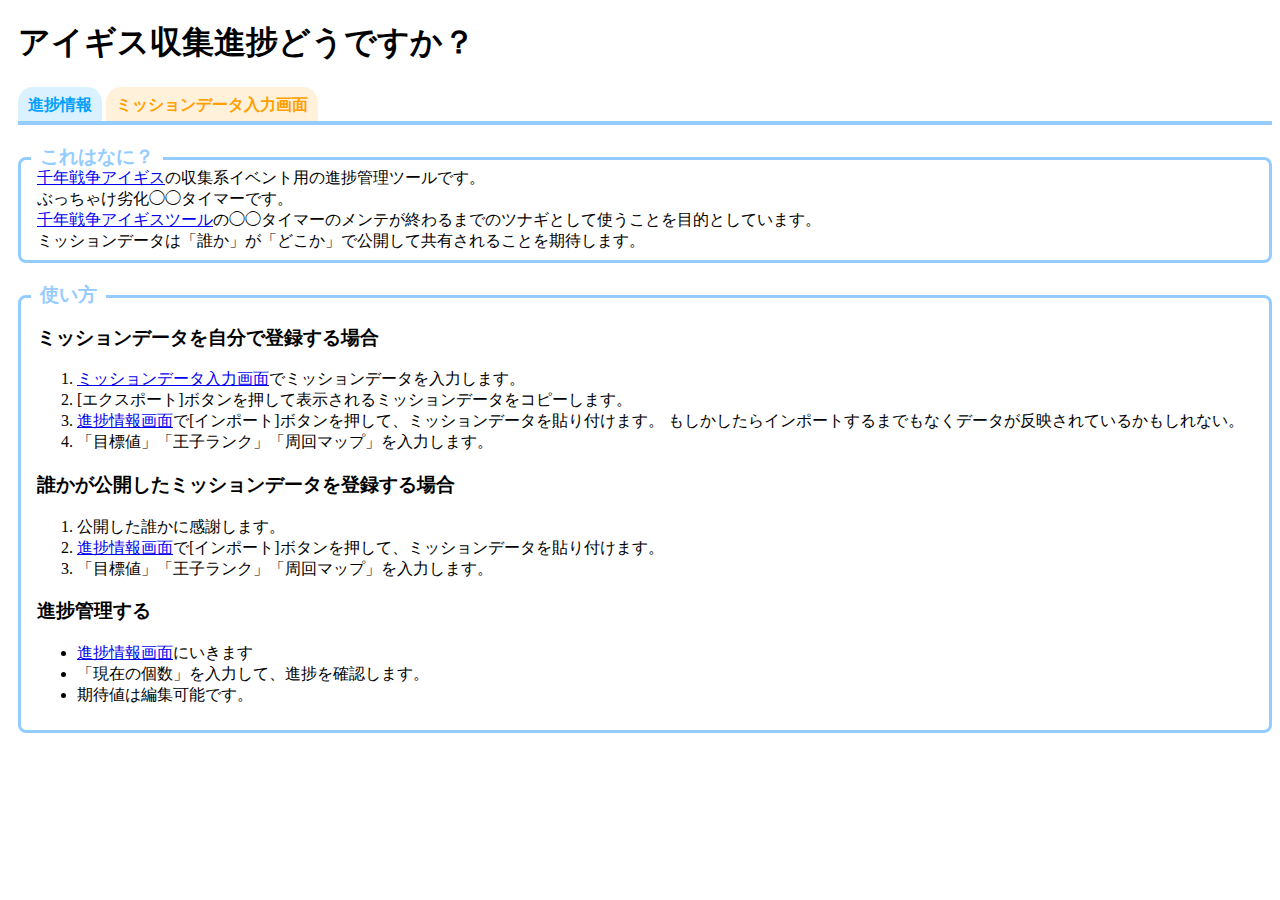
<file: index.html>
<!DOCTYPE html>
<html lang="ja">
<head>
	<meta charset="utf-8">
	<meta name="viewport" content="width=device-width, initial-scale=1">
	<meta http-equiv="x-ua-compatible" content="ie=edge">
	<title>色々実験したり</title>
	<link rel="stylesheet" href="calc.css" />
<style>

.contents
{
	border-color: #95ccff;
}
.popbox {
    border: solid 3px #95ccff;
}
.popbox .box-title {
    background: #FFF;
    color: #95ccff;
}
</style>
	
</head>
<body>
<h1>アイギス収集進捗どうですか？</h1>
<a href="aigiscalc.html" class="square_btn calc">進捗情報</a>
<a href="aigisImput.html" class="square_btn inp">ミッションデータ入力画面</a>
<div class="contents">

<div class="popbox">
<span class="box-title">これはなに？</span>
<p>
<a href="http://games.dmm.com/detail/aigisc/">千年戦争アイギス</a>の収集系イベント用の進捗管理ツールです。<br>
ぶっちゃけ劣化◯◯タイマーです。<br>
<a href="https://zenith6.github.io/aigistools/">千年戦争アイギスツール</a>の◯◯タイマーのメンテが終わるまでのツナギとして使うことを目的としています。<br/>
ミッションデータは「誰か」が「どこか」で公開して共有されることを期待します。
</p>
</div>

<div class="popbox">
<span class="box-title">使い方</span>
<h3>ミッションデータを自分で登録する場合</h3>
<ol>
	<li><a href="aigisImput.html">ミッションデータ入力画面</a>でミッションデータを入力します。</li>
	<li>[エクスポート]ボタンを押して表示されるミッションデータをコピーします。</li>
	<li><a href="aigiscalc.html">進捗情報画面</a>で[インポート]ボタンを押して、ミッションデータを貼り付けます。
	もしかしたらインポートするまでもなくデータが反映されているかもしれない。</li>
	<li>「目標値」「王子ランク」「周回マップ」を入力します。</li>
</ol>
<h3>誰かが公開したミッションデータを登録する場合</h3>
<ol>
	<li>公開した誰かに感謝します。</li>
	<li><a href="aigiscalc.html">進捗情報画面</a>で[インポート]ボタンを押して、ミッションデータを貼り付けます。</li>
	<li>「目標値」「王子ランク」「周回マップ」を入力します。</li>
</ol>
<h3>進捗管理する</h3>
<ul>
	<li><a href="aigiscalc.html">進捗情報画面</a>にいきます</li>
	<li>「現在の個数」を入力して、進捗を確認します。</li>
	<li>期待値は編集可能です。</li>
</ul>
</div>
</div>
</body>
</html>
</file>
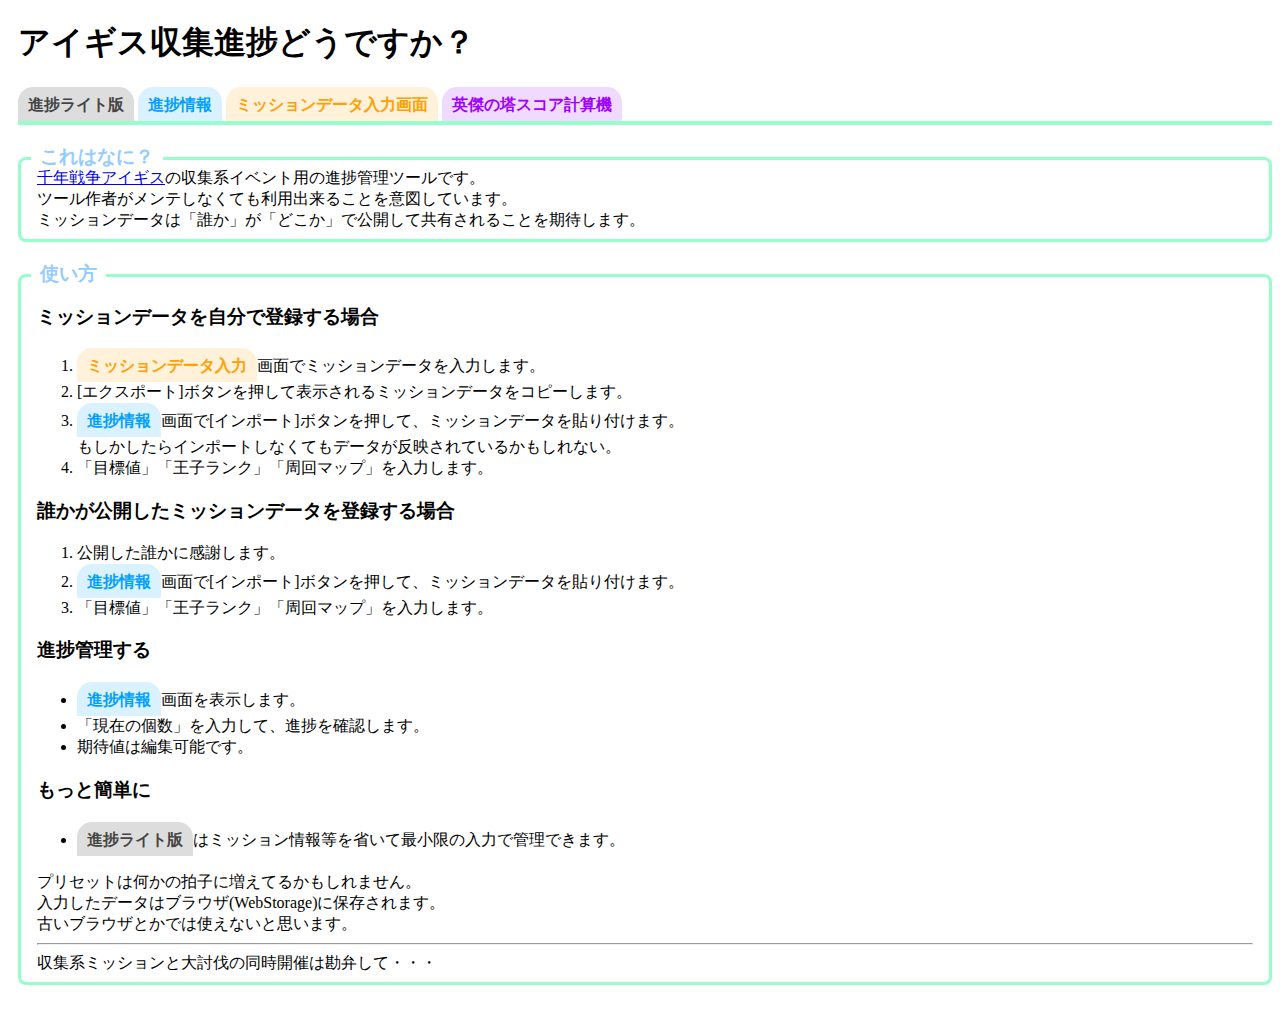
<file: docs/index.html>
<!DOCTYPE html>
<html lang="ja">
<head>
	<meta charset="utf-8">
	<meta name="viewport" content="width=device-width, initial-scale=1">
	<meta http-equiv="x-ua-compatible" content="ie=edge">
	<title>アイギス収集進捗どうですか？</title>
	<link rel="stylesheet" href="calc.css" />
<style>

.contents
{
	border-color: #95ffcc;
}
.popbox {
    border: solid 3px #95ffcc;
}
.popbox .box-title {
    background: #FFF;
    color: #95ccff;
}

.toh {
    color: #A000FF;
    background: #f1daff;
}
.toh:hover {
    background: #c25cff;
    color: #FFF;
}

</style>
	
</head>
<body>
<h1>アイギス収集進捗どうですか？</h1>
<a href="aigiscalc2.html" class="square_btn calc2">進捗ライト版</a>
<a href="aigiscalc.html" class="square_btn calc">進捗情報</a>
<a href="aigisImput.html" class="square_btn inp">ミッションデータ入力画面</a>
<a href="TowerOfHeroCalc.html" class="square_btn toh">英傑の塔スコア計算機</a>
<div class="contents">

<div class="popbox">
<span class="box-title">これはなに？</span>
<p>
<a href="http://games.dmm.com/detail/aigisc/">千年戦争アイギス</a>の収集系イベント用の進捗管理ツールです。<br>
ツール作者がメンテしなくても利用出来ることを意図しています。<br>
ミッションデータは「誰か」が「どこか」で公開して共有されることを期待します。
</p>
</div>

<div class="popbox">
<span class="box-title">使い方</span>
<h3>ミッションデータを自分で登録する場合</h3>
<ol>
	<li><a href="aigisImput.html" class="square_btn inp">ミッションデータ入力</a>画面でミッションデータを入力します。</li>
	<li>[エクスポート]ボタンを押して表示されるミッションデータをコピーします。</li>
	<li><a href="aigiscalc.html" class="square_btn calc">進捗情報</a>画面で[インポート]ボタンを押して、ミッションデータを貼り付けます。<br>
	もしかしたらインポートしなくてもデータが反映されているかもしれない。</li>
	<li>「目標値」「王子ランク」「周回マップ」を入力します。</li>
</ol>
<h3>誰かが公開したミッションデータを登録する場合</h3>
<ol>
	<li>公開した誰かに感謝します。</li>
	<li><a href="aigiscalc.html" class="square_btn calc">進捗情報</a>画面で[インポート]ボタンを押して、ミッションデータを貼り付けます。</li>
	<li>「目標値」「王子ランク」「周回マップ」を入力します。</li>
</ol>
<h3>進捗管理する</h3>
<ul>
	<li><a href="aigiscalc.html" class="square_btn calc">進捗情報</a>画面を表示します。</li>
	<li>「現在の個数」を入力して、進捗を確認します。</li>
	<li>期待値は編集可能です。</li>
</ul>
<h3>もっと簡単に</h3>
<ul>
	<li><a href="aigiscalc2.html" class="square_btn calc2">進捗ライト版</a>はミッション情報等を省いて最小限の入力で管理できます。</li>
</ul>
プリセットは何かの拍子に増えてるかもしれません。<br>
入力したデータはブラウザ(WebStorage)に保存されます。<br>
古いブラウザとかでは使えないと思います。
<hr>
収集系ミッションと大討伐の同時開催は勘弁して・・・
</div>
</div>
</body>
</html>
</file>
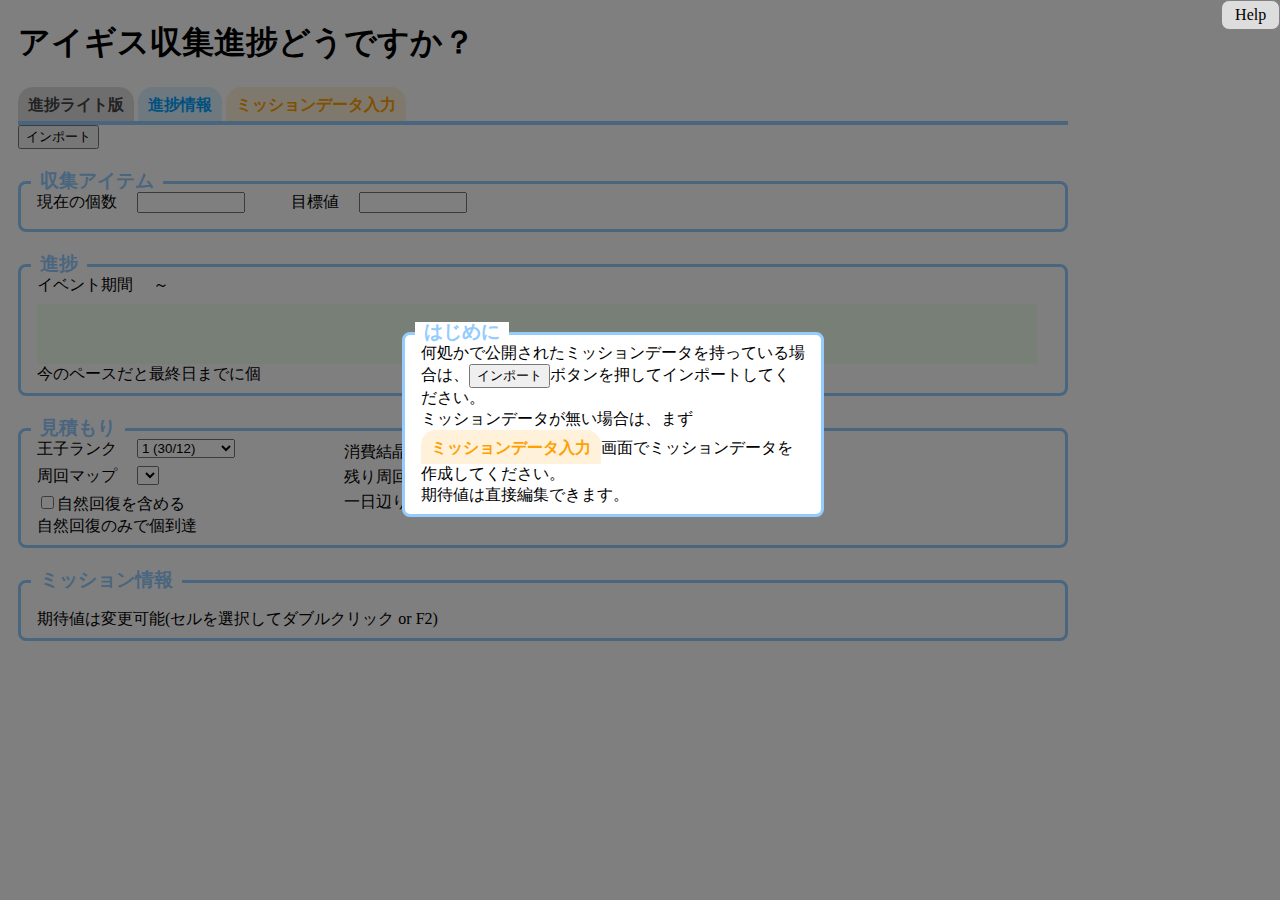
<file: docs/aigiscalc.html>
<!DOCTYPE html>
<html lang="ja">
<head>
<meta charset="utf-8">
<meta name="viewport" content="width=device-width, initial-scale=1">
<meta http-equiv="x-ua-compatible" content="ie=edge">
<title>アイギス収集進捗どうですか？</title>
<link rel="stylesheet" href="lib/handsontable.full.min.css" />
<link rel="stylesheet" href="calc.css" />
<script src="lib/handsontable.full.min.js" async></script>
<script src="aigiscalc.js" async></script>
<style>

#caclInitArea
{
	position:absolute;
	width:30%;
	top:300px;
	z-index:10;
	margin-left:30%;
	background-color:white;
	display:none;
}
#grid th:nth-child(4), td:nth-child(4)
{
	border-right-color:#ffcc80;
	border-right-width:2px;
}
#grid th:nth-child(5), td:nth-child(5)
{
	border-color:#ffcc80;
	border-width:2px;
}
.contents
{
	border-color: #95ccff;
}
.popbox {
    border: solid 3px #95ccff;
}
.popbox .box-title {
    background: #FFF;
    color: #95ccff;
}

#nowValArea
{
	display:inline-block;
	width:250px;
}
#nowValArea input
{
	width:100px;
}
#targetValArea
{
	display:inline-block;
	width:300px;
	vertical-align: top;
}
#targetValArea input
{
	width:100px;
}

#EstimateArea > div
{
	width:300px;
	display:inline-block;
}

#EstimateArea table
{
	display:inline-block;
	vertical-align: top;
}
</style>

</head>
<body>
<h1>アイギス収集進捗どうですか？</h1>
<form>
<a href="aigiscalc2.html" class="square_btn calc2">進捗ライト版</a>
<span class="square_btn calc">進捗情報</span>
<a href="aigisImput.html" class="square_btn inp">ミッションデータ入力</a>
<div class="contents">
<input type="button" id="importBtn" value="インポート" />


<div id="bgArea"></div>
<div class="popbox">
	<span class="box-title">収集アイテム</span>

<dl id="nowValArea">
	<dt>現在の個数</dt>
	<dd><input type="number" name="nowVal" id="nowVal"><br><span id="nowReward"></span></dd>
</dl>
<dl id="targetValArea">
	<dt>目標値</dt>
	<dd>
		<input type="number" list="targetList" autocomplete="on" name="targetVal" id="targetVal">
		<ul id="targetList" />
	</dd>
</dl>
</div>
<div class="popbox">
	<span class="box-title">進捗</span>
<dl>
	<dt>イベント期間</dt>
	<dd><span id="dateFrom"></span>～<span id="dateTo"></span></dd>
</dl>
<div id="progerssArea">
	<div id="progressBG">
		<div id="progressMax"><span></span></div>
		<div id="progressNow"><span></span></div>
	</div>
	今のペースだと最終日までに<span id="pace"></span>個<span id="paceReward"></span>
</div>
</div>

<div id="EstimateArea" class="popbox">
	<span class="box-title">見積もり</span>
	<div>
		<dl id="princeRankArea">
			<dt>王子ランク</dt>
			<dd>
			<select name="princeRank" id="princeRank"><option value="1">1 (30/12)</option><option value="2">2 (33/12)</option><option value="3">3 (36/12)</option><option value="4">4 (39/12)</option><option value="5">5 (42/12)</option><option value="6">6 (45/12)</option><option value="7">7 (48/12)</option><option value="8">8 (51/12)</option><option value="9">9 (54/12)</option><option value="10">10 (57/12)</option><option value="11">11 (60/12)</option><option value="12">12 (63/12)</option><option value="13">13 (66/12)</option><option value="14">14 (69/12)</option><option value="15">15 (72/12)</option><option value="16">16 (75/12)</option><option value="17">17 (78/12)</option><option value="18">18 (81/12)</option><option value="19">19 (84/12)</option><option value="20">20 (87/12)</option><option value="21">21 (90/12)</option><option value="22">22 (93/12)</option><option value="23">23 (96/12)</option><option value="24">24 (99/12)</option><option value="25">25 (102/12)</option><option value="26">26 (105/12)</option><option value="27">27 (108/12)</option><option value="28">28 (111/12)</option><option value="29">29 (114/12)</option><option value="30">30 (117/12)</option><option value="31">31 (120/12)</option><option value="32">32 (123/12)</option><option value="33">33 (126/12)</option><option value="34">34 (129/12)</option><option value="35">35 (132/12)</option><option value="36">36 (135/12)</option><option value="37">37 (138/12)</option><option value="38">38 (141/12)</option><option value="39">39 (144/12)</option><option value="40">40 (147/12)</option><option value="41">41 (150/12)</option><option value="42">42 (153/12)</option><option value="43">43 (156/12)</option><option value="44">44 (159/12)</option><option value="45">45 (162/12)</option><option value="46">46 (165/12)</option><option value="47">47 (168/12)</option><option value="48">48 (171/12)</option><option value="49">49 (174/12)</option><option value="50">50 (177/12)</option><option value="51">51 (180/12)</option><option value="52">52 (183/12)</option><option value="53">53 (186/12)</option><option value="54">54 (189/12)</option><option value="55">55 (192/12)</option><option value="56">56 (195/12)</option><option value="57">57 (198/12)</option><option value="58">58 (201/12)</option><option value="59">59 (204/12)</option><option value="60">60 (207/12)</option><option value="61">61 (210/12)</option><option value="62">62 (213/12)</option><option value="63">63 (216/12)</option><option value="64">64 (219/12)</option><option value="65">65 (222/12)</option><option value="66">66 (225/12)</option><option value="67">67 (228/12)</option><option value="68">68 (231/12)</option><option value="69">69 (234/12)</option><option value="70">70 (237/12)</option><option value="71">71 (240/12)</option><option value="72">72 (243/12)</option><option value="73">73 (246/12)</option><option value="74">74 (249/12)</option><option value="75">75 (252/12)</option><option value="76">76 (255/12)</option><option value="77">77 (258/12)</option><option value="78">78 (261/12)</option><option value="79">79 (264/12)</option><option value="80">80 (267/12)</option><option value="81">81 (270/12)</option><option value="82">82 (273/12)</option><option value="83">83 (276/12)</option><option value="84">84 (279/12)</option><option value="85">85 (282/12)</option><option value="86">86 (285/12)</option><option value="87">87 (288/12)</option><option value="88">88 (291/12)</option><option value="89">89 (294/12)</option><option value="90">90 (297/12)</option><option value="91">91 (300/12)</option><option value="92">92 (303/12)</option><option value="93">93 (306/12)</option><option value="94">94 (309/12)</option><option value="95">95 (312/12)</option><option value="96">96 (315/12)</option><option value="97">97 (318/12)</option><option value="98">98 (321/12)</option><option value="99">99 (324/12)</option><option value="100">100 (327/12)</option><option value="101">101 (328/13)</option><option value="102">102 (329/13)</option><option value="103">103 (330/13)</option><option value="104">104 (331/13)</option><option value="105">105 (332/13)</option><option value="106">106 (333/13)</option><option value="107">107 (334/13)</option><option value="108">108 (335/13)</option><option value="109">109 (336/13)</option><option value="110">110 (337/13)</option><option value="111">111 (338/13)</option><option value="112">112 (339/13)</option><option value="113">113 (340/13)</option><option value="114">114 (341/13)</option><option value="115">115 (342/13)</option><option value="116">116 (343/13)</option><option value="117">117 (344/13)</option><option value="118">118 (345/13)</option><option value="119">119 (346/13)</option><option value="120">120 (347/14)</option><option value="121">121 (348/14)</option><option value="122">122 (349/14)</option><option value="123">123 (350/14)</option><option value="124">124 (351/14)</option><option value="125">125 (352/14)</option><option value="126">126 (353/14)</option><option value="127">127 (354/14)</option><option value="128">128 (355/14)</option><option value="129">129 (356/14)</option><option value="130">130 (357/14)</option><option value="131">131 (358/14)</option><option value="132">132 (359/14)</option><option value="133">133 (360/14)</option><option value="134">134 (361/14)</option><option value="135">135 (362/14)</option><option value="136">136 (363/14)</option><option value="137">137 (364/14)</option><option value="138">138 (365/14)</option><option value="139">139 (366/14)</option><option value="140">140 (367/15)</option><option value="141">141 (368/15)</option><option value="142">142 (369/15)</option><option value="143">143 (370/15)</option><option value="144">144 (371/15)</option><option value="145">145 (372/15)</option><option value="146">146 (373/15)</option><option value="147">147 (374/15)</option><option value="148">148 (375/15)</option><option value="149">149 (376/15)</option><option value="150">150 (377/15)</option><option value="151">151 (378/15)</option><option value="152">152 (379/15)</option><option value="153">153 (380/15)</option><option value="154">154 (381/15)</option><option value="155">155 (382/15)</option><option value="156">156 (383/15)</option><option value="157">157 (384/15)</option><option value="158">158 (385/15)</option><option value="159">159 (386/15)</option><option value="160">160 (387/16)</option><option value="161">161 (388/16)</option><option value="162">162 (389/16)</option><option value="163">163 (390/16)</option><option value="164">164 (391/16)</option><option value="165">165 (392/16)</option><option value="166">166 (393/16)</option><option value="167">167 (394/16)</option><option value="168">168 (395/16)</option><option value="169">169 (396/16)</option><option value="170">170 (397/16)</option><option value="171">171 (398/16)</option><option value="172">172 (399/16)</option><option value="173">173 (400/16)</option><option value="174">174 (401/16)</option><option value="175">175 (402/16)</option><option value="176">176 (403/16)</option><option value="177">177 (404/16)</option><option value="178">178 (405/16)</option><option value="179">179 (406/16)</option><option value="180">180 (407/17)</option><option value="181">181 (408/17)</option><option value="182">182 (409/17)</option><option value="183">183 (410/17)</option><option value="184">184 (411/17)</option><option value="185">185 (412/17)</option><option value="186">186 (413/17)</option><option value="187">187 (414/17)</option><option value="188">188 (415/17)</option><option value="189">189 (416/17)</option><option value="190">190 (417/17)</option><option value="191">191 (418/17)</option><option value="192">192 (419/17)</option><option value="193">193 (420/17)</option><option value="194">194 (421/17)</option><option value="195">195 (422/17)</option><option value="196">196 (423/17)</option><option value="197">197 (424/17)</option><option value="198">198 (425/17)</option><option value="199">199 (426/17)</option><option value="200">200 (427/18)</option></select>
			</dd>
		</dl>
		<dl id="aroundMapArea">
			<dt>周回マップ</dt>
			<dd>
				<select name="aroundMap" id="aroundMap">
				</select>
			</dd>
		</dl>
		<div><input type="checkbox" name="isAutoRecovery" id="isAutoRecovery">自然回復を含める</div>
	</div>
	<table id="EstimateTable">
		<tr><td>消費結晶</td><td><span id="consumCount"></span>個(カリスマx<span id="consumCharisma"></span>/スタミナx<span id="consumStamina"></span>)</td></tr>
		<tr><td>残り周回数</td><td><span id="estimateAround"></span>周</td></tr>
		<tr><td>一日辺りのノルマ</td><td><span id="normaCount"></span>個 / <span id="normaAround"></span>周</td></tr>
	</table>
	<p>自然回復のみで<span id="AutoRecoveryCnt"></span>個到達<span id="AutoRecoveryReword"></span></p>
</div>

<div class="popbox">
	<span class="box-title">ミッション情報</span>
	<div id="grid" class="calcGrid"></div>
	<br>
	<p>期待値は変更可能(セルを選択してダブルクリック or F2)</p>
</div>
</form>
<div class="helpBtn" id="helpOpen">Help</div>
<div id="help">
<div class="helpBtn" id="helpClose">Close</div>
<h3>使い方</h3>
<ol>
	<li>まず最初に一度だけミッションデータをインポートします。<br>
	ミッションデータを自分で作成する場合は<a href="aigisImput.html">[ミッションデータ入力画面]</a>へ。<br>
	ミッションデータが手元にある場合は[インポート]ボタンを押して、ミッションデータを貼り付けてから[OK]ボタンを押してください。</li>
	<li>「目標値」「王子ランク」「周回マップ」を指定します。<br>
	「目標値」をダブルクリックで報酬一覧から選択できます。</li>
	<li>任意のタイミングで「現在の個数」を入力して進捗を確認します。</li>
	<li><a href="https://zenith6.github.io/aigistools/">千年戦争アイギスツール</a>の◯◯タイマーのメメンテナンスが終わったら乗り換える。</li>
	動きがおかしくなったら、<a href="aigisImput.html">[ミッションデータ入力画面]</a>で[オールクリア]してください。
</ol>
</div>
<div id="importForm" class="popbox">
	<textarea placeholder="ミッションデータをここに貼り付けて[OK]を押してください。"></textarea>
	<input type="button" id="importOK" value="ＯＫ" />
	<input type="button" id="importCancel" value="キャンセル" />
</div>

<div id="caclInitArea" class="popbox">
	<span class="box-title">はじめに</span>
	何処かで公開されたミッションデータを持っている場合は、<input type="button" id="importBtnInit" value="インポート" />ボタンを押してインポートしてください。<br>
	ミッションデータが無い場合は、まず<a href="aigisImput.html" class="square_btn inp">ミッションデータ入力</a>画面でミッションデータを作成してください。<br>
	期待値は直接編集できます。
</div>
</body>
</html>
</file>
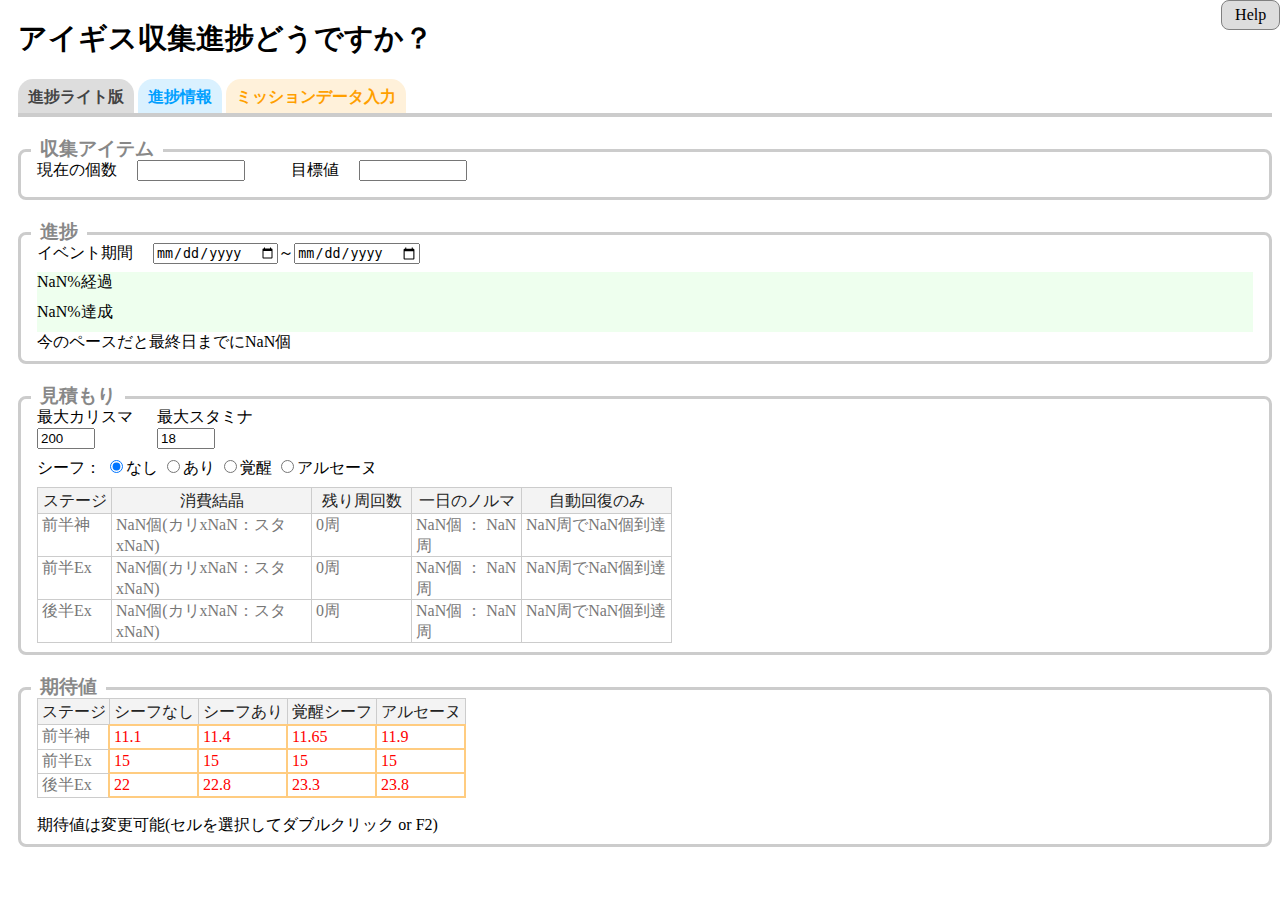
<file: docs/aigiscalc2.html>
<!DOCTYPE html>
<html lang="ja">
<head>
<meta charset="utf-8">
<meta name="viewport" content="width=device-width, initial-scale=1">
<meta http-equiv="x-ua-compatible" content="ie=edge">
<title>アイギス収集進捗どうですか？</title>
<link rel="stylesheet" href="lib/handsontable.full.min.css" />
<link rel="stylesheet" href="calc2.css" />
<script src="lib/handsontable.full.min.js" async></script>
<script src="aigiscalc2.js" async></script>

</head>
<body>
<h1>アイギス収集進捗どうですか？</h1>
<form>
<span class="square_btn calc2">進捗ライト版</span>
<a href="aigiscalc.html"  class="square_btn calc">進捗情報</a>
<a href="aigisImput.html" class="square_btn inp">ミッションデータ入力</a>
<div class="contents">

<div id="bgArea"></div>
<div class="popbox">
	<span class="box-title">収集アイテム</span>

<dl id="nowValArea">
	<dt>現在の個数</dt>
	<dd><input type="number" name="nowVal" id="nowVal"><br><span id="nowReward"></span></dd>
</dl>
<dl id="targetValArea">
	<dt>目標値</dt>
	<dd>
		<input type="number" autocomplete="on" name="targetVal" id="targetVal">
	</dd>
</dl>
</div>
<div class="popbox">
	<span class="box-title">進捗</span>
<dl>
	<dt>イベント期間</dt>
	<dd><input type="date" name="dateFrom" id="dateFrom">～<input type="date" name="dateTo" id="dateTo"></dd>
</dl>
<div id="progerssArea">
	<div id="progressBG">
		<div id="progressMax"><span></span></div>
		<div id="progressNow"><span></span></div>
	</div>
	今のペースだと最終日までに<span id="pace"></span>個<span id="paceReward"></span>
</div>
</div>

<div id="EstimateArea" class="popbox">
	<span class="box-title">見積もり</span>
	<div>
		<dl id="maxCharismaArea">
			<dt>最大カリスマ</dt>
			<dd>
			<input type="number" name="maxCharisma" id="maxCharisma" maxlength=3>
			</dd>
		</dl>
		<dl id="maxStaminaArea">
			<dt>最大スタミナ</dt>
			<dd>
			<input type="number" name="maxStamina" id="maxStamina" maxlength=2>
			</dd>
		</dl>
		<dl id="princeRankArea">
			シーフ：
			<label><input type="radio" name="Thief" id="nonThief" value="0" />なし</label>
			<label><input type="radio" name="Thief" id="useThief" value="1" />あり</label>
			<label><input type="radio" name="Thief" id="awakeThief" value="2" />覚醒</label>
			<label><input type="radio" name="Thief" id="Arsene" value="3" />アルセーヌ</label>
			</dd>
		</dl>
	</div>
	<div id="EstimateGrid"></div>
	
</div>

<div class="popbox">
	<span class="box-title">期待値</span>
	<div id="ExpectedGrid" class="expGrid"></div>
	<br>
	<p>期待値は変更可能(セルを選択してダブルクリック or F2)</p>
</div>
</form>
<div class="helpBtn" id="helpOpen">Help</div>
<div id="help">
<div class="helpBtn" id="helpClose">Close</div>
<h3>使い方</h3>
<ol>
	<li>まず最初に「目標値」「イベント期間」「王子ランク」を設定します。</li>
	<li>任意のタイミングで「現在の個数」を入力して進捗を確認します。</li>
</ol>
</div>
</body>
</html>
</file>
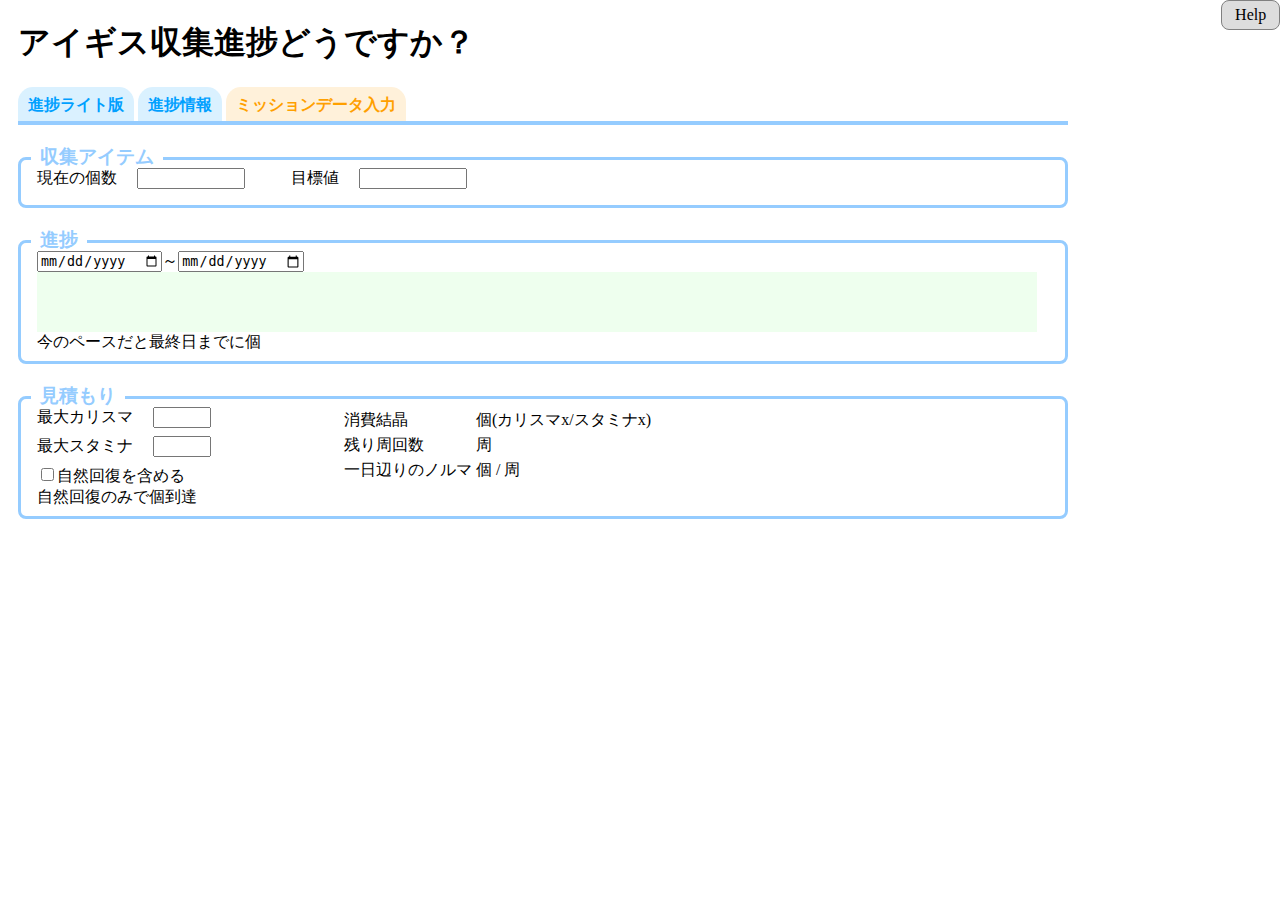
<file: docs/aigiscalclite.html>
<!DOCTYPE html>
<html lang="ja">
<head>
<meta charset="utf-8">
<meta name="viewport" content="width=device-width, initial-scale=1">
<meta http-equiv="x-ua-compatible" content="ie=edge">
<title>アイギス収集進捗どうですか？</title>
<link rel="stylesheet" href="calc.css" />
<script src="aigiscalc.js" async></script>
<style>

#caclInitArea
{
	position:absolute;
	width:30%;
	top:300px;
	z-index:10;
	margin-left:30%;
	background-color:white;
	display:none;
}
#grid th:nth-child(4), td:nth-child(4)
{
	border-right-color:#ffcc80;
	border-right-width:2px;
}
#grid th:nth-child(5), td:nth-child(5)
{
	border-color:#ffcc80;
	border-width:2px;
}
.contents
{
	border-color: #95ccff;
}
.popbox {
    border: solid 3px #95ccff;
}
.popbox .box-title {
    background: #FFF;
    color: #95ccff;
}

#nowValArea
{
	display:inline-block;
	width:250px;
}
#nowValArea input
{
	width:100px;
}
#targetValArea
{
	display:inline-block;
	width:300px;
	vertical-align: top;
}
#targetValArea input
{
	width:100px;
}

#EstimateArea > div
{
	width:300px;
	display:inline-block;
}

#EstimateArea table
{
	display:inline-block;
	vertical-align: top;
}
#maxCharisma
{
	width:50px;
}
#maxStamina
{
	width:50px;
}

</style>

</head>
<body>
<h1>アイギス収集進捗どうですか？</h1>
<form>
<span class="square_btn calc">進捗ライト版</span>
<span class="square_btn calc">進捗情報</span>
<a href="aigisImput.html" class="square_btn inp">ミッションデータ入力</a>
<div class="contents">

<div id="bgArea"></div>
<div class="popbox">
	<span class="box-title">収集アイテム</span>

	<dl id="nowValArea">
		<dt>現在の個数</dt>
		<dd><input type="number" name="nowVal" id="nowVal"></dd>
	</dl>
	<dl id="targetValArea">
		<dt>目標値</dt>
		<dd>
			<input type="number" list="targetList" autocomplete="on" name="targetVal" id="targetVal">
			<ul id="targetList" />
		</dd>
	</dl>
</div>
<div class="popbox">
	<span class="box-title">進捗</span>
	<p><input type="date" name="dateFrom" id="dateFrom">～<input type="date" name="dateTo" id="dateTo"></p>
<div id="progerssArea">
	<div id="progressBG">
		<div id="progressMax"><span></span></div>
		<div id="progressNow"><span></span></div>
	</div>
	今のペースだと最終日までに<span id="pace"></span>個<span id="paceReward"></span>
</div>
</div>

<div id="EstimateArea" class="popbox">
	<span class="box-title">見積もり</span>
	<div id="inputParamArea">
		<dl id="maxCharismaArea">
			<dt>最大カリスマ</dt>
			<dd>
			<input type="number" name="maxCharisma" id="maxCharisma" maxlength=3>
			</dd>
		</dl>
		<dl id="maxStaminaArea">
			<dt>最大スタミナ</dt>
			<dd>
			<input type="number" name="maxStamina" id="maxStamina" maxlength=2>
			</dd>
		</dl>
		<div><input type="checkbox" name="isAutoRecovery" id="isAutoRecovery">自然回復を含める</div>
	</div>
	<table id="EstimateTable">
		<tr><td>消費結晶</td><td><span id="consumCount"></span>個(カリスマx<span id="consumCharisma"></span>/スタミナx<span id="consumStamina"></span>)</td></tr>
		<tr><td>残り周回数</td><td><span id="estimateAround"></span>周</td></tr>
		<tr><td>一日辺りのノルマ</td><td><span id="normaCount"></span>個 / <span id="normaAround"></span>周</td></tr>
	</table>
	<p>自然回復のみで<span id="AutoRecoveryCnt"></span>個到達<span id="AutoRecoveryReword"></span></p>
</div>

</form>
<div class="helpBtn" id="helpOpen">Help</div>
<div id="help">
<div class="helpBtn" id="helpClose">Close</div>
<h3>使い方</h3>
<ol>
	<li>まず最初に一度だけミッションデータをインポートします。<br>
	ミッションデータを自分で作成する場合は<a href="aigisImput.html">[ミッションデータ入力画面]</a>へ。<br>
	ミッションデータが手元にある場合は[インポート]ボタンを押して、ミッションデータを貼り付けてから[OK]ボタンを押してください。</li>
	<li>「目標値」「王子ランク」「周回マップ」を指定します。<br>
	「目標値」をダブルクリックで報酬一覧から選択できます。</li>
	<li>任意のタイミングで「現在の個数」を入力して進捗を確認します。</li>
	<li><a href="https://zenith6.github.io/aigistools/">千年戦争アイギスツール</a>の◯◯タイマーのメメンテナンスが終わったら乗り換える。</li>
	動きがおかしくなったら、<a href="aigisImput.html">[ミッションデータ入力画面]</a>で[オールクリア]してください。
</ol>
</div>
<div id="importForm" class="popbox">
	<textarea placeholder="ミッションデータをここに貼り付けて[OK]を押してください。"></textarea>
	<input type="button" id="importOK" value="ＯＫ" />
	<input type="button" id="importCancel" value="キャンセル" />
</div>

<div id="caclInitArea" class="popbox">
	<span class="box-title">はじめに</span>
	何処かで公開されたミッションデータを持っている場合は、<input type="button" id="importBtnInit" value="インポート" />ボタンを押してインポートしてください。<br>
	ミッションデータが無い場合は、まず<a href="aigisImput.html" class="square_btn inp">ミッションデータ入力</a>画面でミッションデータを作成してください。<br>
	期待値は直接編集できます。
</div>
</body>
</html>
</file>
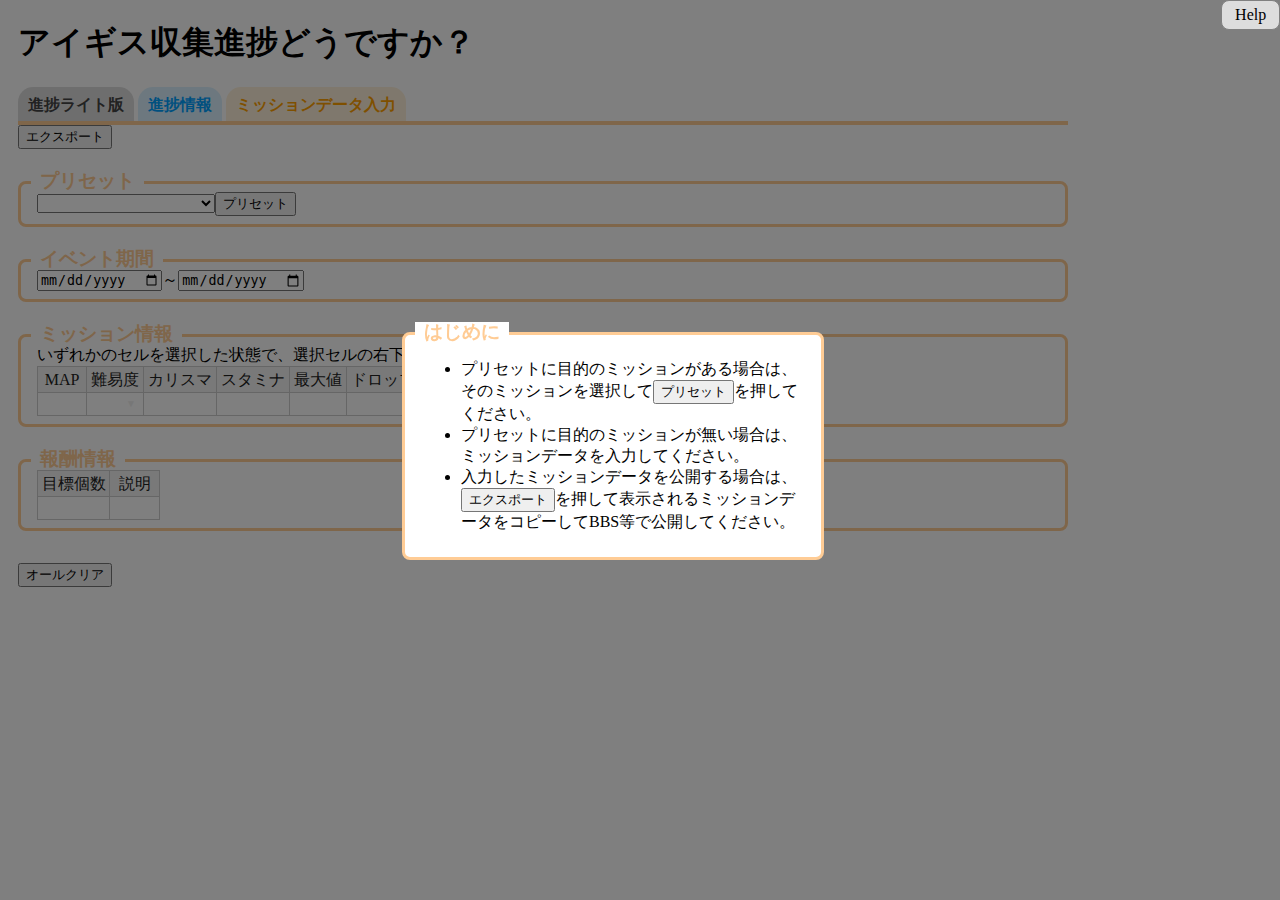
<file: docs/aigisImput.html>
<!DOCTYPE html>
<html lang="ja">
<head>
<meta charset="utf-8">
<meta name="viewport" content="width=device-width, initial-scale=1">
<meta http-equiv="x-ua-compatible" content="ie=edge">
<title>アイギス収集進捗どうですか？</title>
<link rel="stylesheet" href="lib/handsontable.full.min.css" />
<link rel="stylesheet" href="calc.css" />
<script src="lib/handsontable.full.min.js" async></script>
<script src="predata.js" async></script>
<script src="lib/moment.min.js" async></script>
<script src="aigisImput.js" async></script>
<style>


#inputInitArea
{
	position:absolute;
	width:30%;
	top:300px;
	z-index:10;
	margin-left:30%;
	background-color:white;
	display:none;
}

.contents
{
	border-color: #ffcc95;
}


.popbox {
    border: solid 3px #ffcc95;
}
.popbox .box-title {
    background: #FFF;
    color: #ffcc95;
}
</style>
</head>
<body>
<h1>アイギス収集進捗どうですか？</h1>
<form>
<div id="bgArea"></div>
<a href="aigiscalc2.html" class="square_btn calc2">進捗ライト版</a>
<a href="aigiscalc.html" class="square_btn calc">進捗情報</a>
<span class="square_btn inp">ミッションデータ入力</span>
<div class="contents">
<input id="exportBtn" type="button" value="エクスポート"  />
<div class="popbox">
	<span class="box-title">プリセット</span>
	<select id="missionList" /><input type="button" id="missionApply" value="プリセット" />
</div>

<div class="popbox">
	<span class="box-title">イベント期間</span>
	<p><input type="date" name="dateFrom" id="dateFrom">～<input type="date" name="dateTo" id="dateTo"></p>
</div>
<div class="popbox">
	<span class="box-title">ミッション情報</span>
	<p>
		いずれかのセルを選択した状態で、選択セルの右下部分を下へドラッグすると行を増やせます。
		<div id="grid"></div>
	</p>
</div>
<div class="popbox">
	<span class="box-title">報酬情報</span>
	<p>
		<div id="rewardGrid"></div>
	</p>
</div>
<input type="button" id="clearData" value="オールクリア" />
</form>
</div>

<div class="helpBtn" id="helpOpen">Help</div>
<div id="help">
<div class="helpBtn" id="helpClose">Close</div>
<h3>使い方</h3>
<ol>
	<li>プリセットのミッション一覧に目的のミッションがある場合は、そのミッションを選択して[プリセット]ボタンを押します。</li>
	<li>イベント期間を入力します。</li>
	<li>ミッション情報を入力します。<br>
	セル選択状態で、選択セルの左下あたりをドラッグしたまま下に移動させると行が増えます。<br>
	MAP列が空の行はリロードすると消えます。
	<li>報酬情報を入力します（必須ではありません）<br>
	入力方法はミッション情報と同じです。
	<li>入力し終えたら[エクスポート]ボタンを押すと、ミッションデータが表示されるのでコピーしてください。</li>
	<li><a href="aigiscalc.html">進捗情報画面</a>の[インポート]で、コピーしたミッションデータを貼り付けてください。</li>
</ol>
</div>
<div id="exportPopup">
	<span id="exportDiscript">以下をコピーして、進捗情報画面でインポートしてください。</span>
	<input type="button" id="copyClipboad" value="クリップボードにコピー" />
	<textarea id="exportArea"></textarea>
</div>
<div id="inputInitArea" class="popbox">
	<span class="box-title">はじめに</span>
	<ul>
	<li>プリセットに目的のミッションがある場合は、そのミッションを選択して<input type="button" value="プリセット" />を押してください。</li>
	<li>プリセットに目的のミッションが無い場合は、ミッションデータを入力してください。</li>
	<li>入力したミッションデータを公開する場合は、<input type="button" value="エクスポート">を押して表示されるミッションデータをコピーしてBBS等で公開してください。</li>
	</ul>
</div>
</body>
</html>
</file>
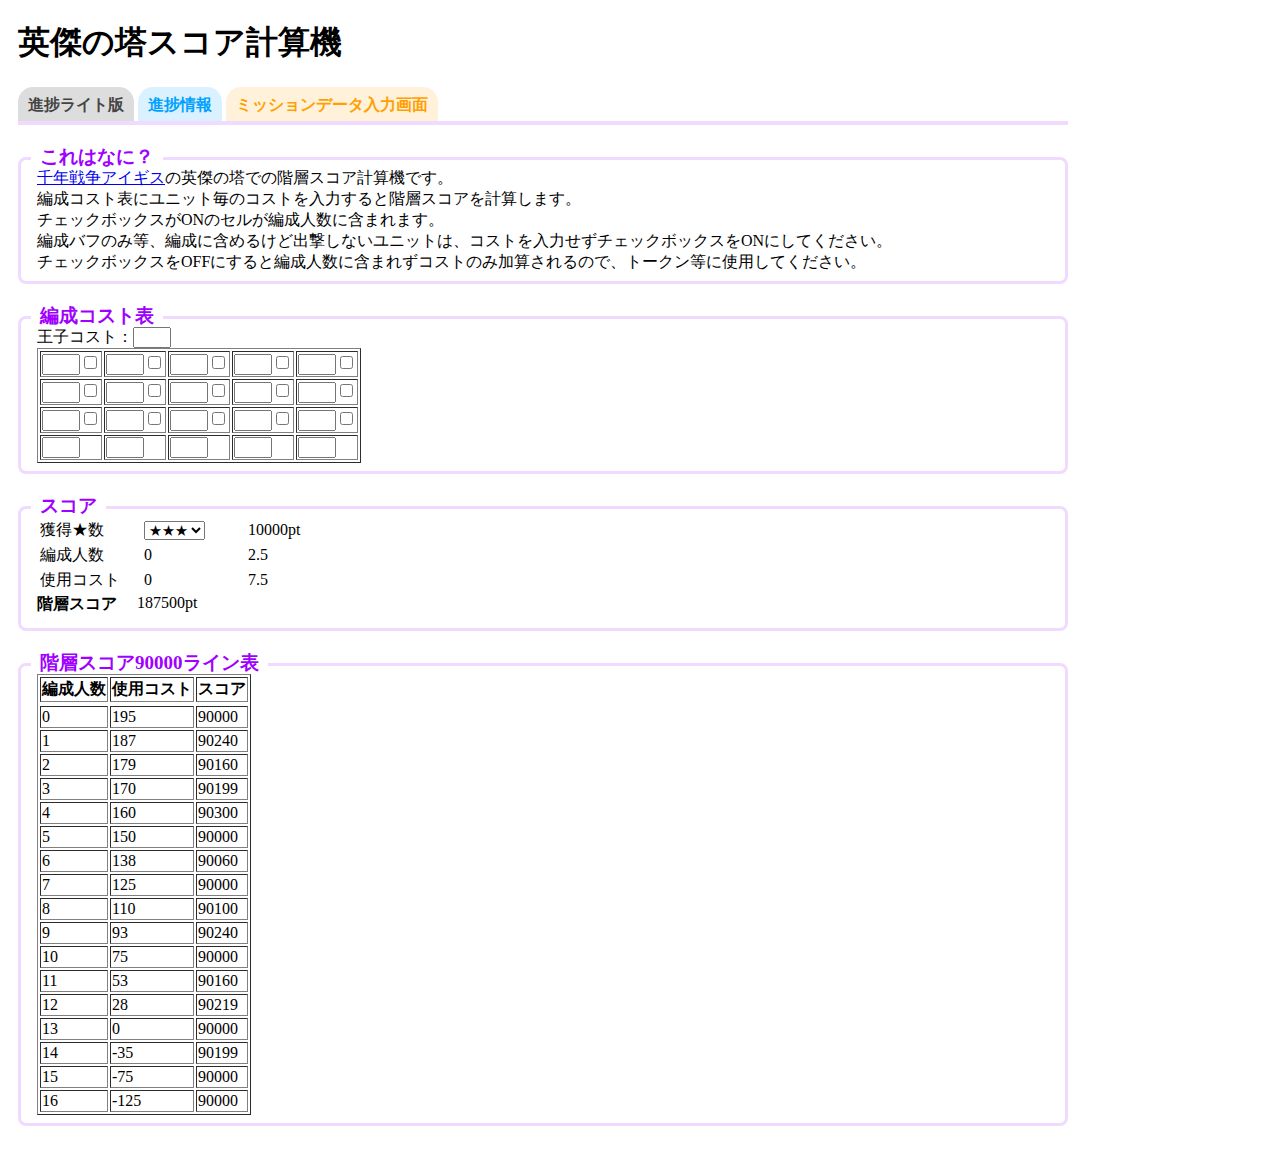
<file: docs/TowerOfHeroCalc.html>
<!DOCTYPE html>
<html lang="ja">
<head>
<meta charset="utf-8">
<meta name="viewport" content="width=device-width, initial-scale=1">
<meta http-equiv="x-ua-compatible" content="ie=edge">
<title>英傑の塔スコア計算機</title>
<link rel="stylesheet" href="calc.css" />
<script src="TowerOfHeroCalc.js" async></script>
<style>

.contents
{
	border-color: #f1daff;
}
.popbox {
    border: solid 3px #f1daff;
}
.popbox .box-title {
    background: #FFF;
    color: #A000FF;
}

input[type="number"] {
	width:30px;
}
.totalScore dt{
	font-weight:bold;
}
</style>
</head>
<body>
<h1>英傑の塔スコア計算機</h1>
<form>
<a href="aigiscalc2.html" class="square_btn calc2">進捗ライト版</a>
<a href="aigiscalc.html" class="square_btn calc">進捗情報</a>
<a href="aigisImput.html" class="square_btn inp">ミッションデータ入力画面</a>
<div class="contents">
<div class="popbox">
<span class="box-title">これはなに？</span>
<p>
<a href="http://games.dmm.com/detail/aigisc/">千年戦争アイギス</a>の英傑の塔での階層スコア計算機です。<br>
編成コスト表にユニット毎のコストを入力すると階層スコアを計算します。<br>
チェックボックスがONのセルが編成人数に含まれます。<br>
編成バフのみ等、編成に含めるけど出撃しないユニットは、コストを入力せずチェックボックスをONにしてください。<br>
チェックボックスをOFFにすると編成人数に含まれずコストのみ加算されるので、トークン等に使用してください。
</p>
</div>

<div id="bgArea"></div>
<div class="popbox">
	<span class="box-title">編成コスト表</span>
	王子コスト：<input type="number" id="member0" maxlength="2">
	<table border=1 id="memTable">
		<tr>
			<td><input type="number" id="member1" maxlength="2"><input type="checkbox" id="check1"></td>
			<td><input type="number" id="member2" maxlength="2"><input type="checkbox" id="check2"></td>
			<td><input type="number" id="member3" maxlength="2"><input type="checkbox" id="check3"></td>
			<td><input type="number" id="member4" maxlength="2"><input type="checkbox" id="check4"></td>
			<td><input type="number" id="member5" maxlength="2"><input type="checkbox" id="check5"></td>
		</tr>
		<tr>
			<td><input type="number" id="member6" maxlength="2"><input type="checkbox" id="check6"></td>
			<td><input type="number" id="member7" maxlength="2"><input type="checkbox" id="check7"></td>
			<td><input type="number" id="member8" maxlength="2"><input type="checkbox" id="check8"></td>
			<td><input type="number" id="member9" maxlength="2"><input type="checkbox" id="check9"></td>
			<td><input type="number" id="member10" maxlength="2"><input type="checkbox" id="check10"></td>
		</tr>
		<tr>
			<td><input type="number" id="member11" maxlength="2"><input type="checkbox" id="check11"></td>
			<td><input type="number" id="member12" maxlength="2"><input type="checkbox" id="check12"></td>
			<td><input type="number" id="member13" maxlength="2"><input type="checkbox" id="check13"></td>
			<td><input type="number" id="member14" maxlength="2"><input type="checkbox" id="check14"></td>
			<td><input type="number" id="member15" maxlength="2"><input type="checkbox" id="check15"></td>
		</tr>
		<tr>
			<td><input type="number" id="member16" maxlength="2"></td>
			<td><input type="number" id="member17" maxlength="2"></td>
			<td><input type="number" id="member18" maxlength="2"></td>
			<td><input type="number" id="member19" maxlength="2"></td>
			<td><input type="number" id="member20" maxlength="2"></td>
		</tr>
	</table>
</div>
<div class="popbox">
	<table border=0>
		<tr><td width=100>獲得★数</td><td width=100>
			<select id="selectBaseScore">
				<option value="10000">★★★</option>
				<option value="5000">★★</option>
				<option value="2500">★</option>
			</select></td><td><span id="starPt2"></span>pt</td></tr>
		<tr><td>編成人数</td><td><span id="memCnt"></span></td><td><span id="memRate2"></span></td></tr>
		<tr><td>使用コスト</td><td><span id="costSum"></span></td><td><span id="costRate2"></span></td></tr>
	</table>
	<span class="box-title">スコア</span>
	<dl class="totalScore">
		<dt>階層スコア</dt>
		<dd><span id="score2"></span>pt</dd>
	</dl>
</div>


<div class="popbox">
	<span class="box-title">階層スコア90000ライン表</span>
	<table id="line90000" border=1>
</div>


</body>
</html>
</file>
<file: calc.css>
body
{
	padding-left:10px;
}
form
{
	width:1050px;
}
#progerssArea
{
	/*border:1px solid gray;*/
	width:1000px;
}
#progressMax
{
	width:0;
	height:30px;
	background-color:#ff8080;
}
#progressMax span
{
	display:block;
	position:absolute;
}
#progressNow
{
	width:0;
	height:30px;
	background-color:#80ffee;
}
#progressNow span
{
	display:block;
	position:absolute;
	
}
#progressBG
{
	background-color:#eeffee;
}
#bgArea
{
	position:absolute;
	top:0;
	left:0;
	height:100%;
	width:100%;
	z-index: 5;
	display:none;
	background-color:rgba(0,0,0,0.5);
}
#importForm
{
	position:absolute;
	margin-left:30%;
	width:30%;
	height:300px;
	z-index: 10;
	display:none;
	background-color:white;
	text-align:center;
}
#importForm textarea
{
	width:100%;
	height:250px;
}
#targetList
{
	display:none;
	position:absolute;
	list-style-type:none;
	border:1px solid gray;
	background-color:white;
	padding:0;
	z-index: 10;
}
#targetList li:hover
{
	background-color:#80ffff;
}
#help
{
	position:absolute;
	top:0;
	right:0;
	width:30%;
	background-color:white;
    border-left: solid 3px #95ccff;
    border-bottom: solid 3px #95ccff;
    border-radius: 8px;
	display:none;
}
.helpBtn
{
	position:absolute;
	top:0;
	right:0;
	border:1px solid gray;
	background-color: #dddddd;
	z-index:5;
    border-radius: 8px;
    padding:0.3em 0.8em;
}
#exportArea
{
	border:1px solid gray;
	border-top: 2px solid gray;
	border-left:2px solid gray;
	width:100%;
	height:150px;
}
#exportPopup
{
	width:60%;
	margin-left:20%;
	position:absolute;
	z-index: 10;
	display:none;
	background-color:white;
	padding:10px;
}
#bgArea
{
	position:absolute;
	top:0;
	left:0;
	height:100%;
	width:100%;
	z-index: 5;
	display:none;
	background-color:rgba(0,0,0,0.5);
}

.popbox {
    position: relative;
    margin: 2em 0;
    padding: 0.5em 1em;
    border-radius: 8px;
}
.popbox .box-title {
    position: absolute;
    display: inline-block;
    top: -13px;
    left: 10px;
    padding: 0 9px;
    line-height: 1;
    font-size: 19px;
    font-weight: bold;
}
.popbox p {
	margin:0;
    padding: 0;
}
.popbox dl
{
    margin: 0 0 0.5em 0;
	padding:0;
}
.popbox dl dt
{
	float:left;
	margin:0 20px 0 0;
	padding:0;
}
.popbox dl dd
{
	margin:0;
	padding:0;
}
.calcGrid td
{
	color:red;
}

.square_btn {
    position: relative;
    display: inline-block;
    font-weight: bold;
    padding: 8px 10px 5px 10px;
    text-decoration: none;
    border-radius: 15px 15px 0 0;
    transition: .4s;
}

.contents
{
    border-top-style: solid;
    border-top-width: 4px;
}


.inp {
    color: #FFA000;
    background: #fff1da;
}
.inp:hover {
    background: #ffc25c;
    color: #FFF;
}
.calc {
    color: #00A0FF;
    background: #daf1ff;
}
.calc:hover {
    background: #5cc2ff;
    color: #FFF;
}
</file>
<file: docs/calc.css>
body
{
	padding-left:10px;
}
form
{
	width:1050px;
}
#progerssArea
{
	/*border:1px solid gray;*/
	width:1000px;
}
#progressMax
{
	width:0;
	height:30px;
	background-color:#ff8080;
}
#progressMax span
{
	display:block;
	position:absolute;
}
#progressNow
{
	width:0;
	height:30px;
	background-color:#80ffee;
}
#progressNow span
{
	display:block;
	position:absolute;
	
}
#progressBG
{
	background-color:#eeffee;
}
#bgArea
{
	position:absolute;
	top:0;
	left:0;
	height:100%;
	width:100%;
	z-index: 5;
	display:none;
	background-color:rgba(0,0,0,0.5);
}
#importForm
{
	position:absolute;
	top:300px;
	margin-left:30%;
	width:30%;
	height:300px;
	z-index: 10;
	display:none;
	background-color:white;
	text-align:center;
}
#importForm textarea
{
	width:100%;
	height:250px;
}
#targetList
{
	display:none;
	position:absolute;
	list-style-type:none;
	border:3px solid gray;
	background-color:white;
	padding:0;
	z-index: 10;
	top:1em;
	
}
#targetList li:hover
{
	background-color:#80ffff;
}
#help
{
	position:absolute;
	top:0;
	right:0;
	width:30%;
	background-color:white;
    border-left: solid 3px #95ccff;
    border-bottom: solid 3px #95ccff;
    border-radius: 8px;
	display:none;
}
.helpBtn
{
	position:absolute;
	top:0;
	right:0;
	border:1px solid gray;
	background-color: #dddddd;
	z-index:5;
    border-radius: 8px;
    padding:0.3em 0.8em;
}
#exportArea
{
	border:1px solid gray;
	border-top: 2px solid gray;
	border-left:2px solid gray;
	width:100%;
	height:150px;
}
#exportPopup
{
	position:absolute;
	width:60%;
	margin-left:20%;
	top:300px;
	z-index: 10;
	display:none;
	background-color:white;
	padding:10px;
}
#bgArea
{
	position:absolute;
	top:0;
	left:0;
	height:100%;
	width:100%;
	z-index: 5;
	display:none;
	background-color:rgba(0,0,0,0.5);
}

.popbox {
    position: relative;
    margin: 2em 0;
    padding: 0.5em 1em;
    border-radius: 8px;
}
.popbox .box-title {
    position: absolute;
    display: inline-block;
    top: -13px;
    left: 10px;
    padding: 0 9px;
    line-height: 1;
    font-size: 19px;
    font-weight: bold;
}
.popbox p {
	margin:0;
    padding: 0;
}
.popbox dl
{
    margin: 0 0 0.5em 0;
	padding:0;
}
.popbox dl dt
{
	float:left;
	margin:0 20px 0 0;
	padding:0;
}
.popbox dl dd
{
	margin:0;
	padding:0;
}
.calcGrid td
{
	color:red;
}

.square_btn {
    position: relative;
    display: inline-block;
    font-weight: bold;
    padding: 8px 10px 5px 10px;
    text-decoration: none;
    border-radius: 15px 15px 0 0;
    transition: .4s;
}

.contents
{
    border-top-style: solid;
    border-top-width: 4px;
}


.inp {
    color: #FFA000;
    background: #fff1da;
}
.inp:hover {
    background: #ffc25c;
    color: #FFF;
}
.calc {
    color: #00A0FF;
    background: #daf1ff;
}
.calc:hover {
    background: #5cc2ff;
    color: #FFF;
}
.calc2 {
    color: #444;
    background: #dddddd;
}
.calc2:hover {
    background: #888;
    color: #FFF;
}
</file>
<file: docs/calc2.css>
body
{
	padding-left:10px;
}
form
{
/*	width:1050px;*/
}
h1{
	font-size:1.8em;
}
#progerssArea
{
	width:100%;
}
#progressMax
{
	width:0;
	height:30px;
	background-color:#ff8080;
}
#progressMax span
{
	display:block;
	position:absolute;
}
#progressNow
{
	width:0;
	height:30px;
	background-color:#80ffee;
}
#progressNow span
{
	display:block;
	position:absolute;
	
}
#progressBG
{
	background-color:#eeffee;
}
#bgArea
{
	position:absolute;
	top:0;
	left:0;
	height:100%;
	width:100%;
	z-index: 5;
	display:none;
	background-color:rgba(0,0,0,0.5);
}
#importForm
{
	position:absolute;
	top:300px;
	margin-left:30%;
	width:30%;
	height:300px;
	z-index: 10;
	display:none;
	background-color:white;
	text-align:center;
}
#importForm textarea
{
	width:100%;
	height:250px;
}
#targetList
{
	display:none;
	position:absolute;
	list-style-type:none;
	border:3px solid gray;
	background-color:white;
	padding:0;
	z-index: 10;
	top:1em;
	
}
#targetList li:hover
{
	background-color:#80ffff;
}
#help
{
	position:absolute;
	top:0;
	right:0;
	width:50%;
	background-color:white;
    border-left: solid 3px #95ccff;
    border-bottom: solid 3px #95ccff;
    border-radius: 8px;
	display:none;
}
.helpBtn
{
	position:absolute;
	top:0;
	right:0;
	border:1px solid gray;
	background-color: #dddddd;
	z-index:5;
    border-radius: 8px;
    padding:0.3em 0.8em;
}
#exportArea
{
	border:1px solid gray;
	border-top: 2px solid gray;
	border-left:2px solid gray;
	width:100%;
	height:150px;
}
#exportPopup
{
	position:absolute;
	width:60%;
	margin-left:20%;
	top:300px;
	z-index: 10;
	display:none;
	background-color:white;
	padding:10px;
}
#bgArea
{
	position:absolute;
	top:0;
	left:0;
	height:100%;
	width:100%;
	z-index: 5;
	display:none;
	background-color:rgba(0,0,0,0.5);
}

.popbox {
    position: relative;
    margin: 2em 0;
    padding: 0.5em 1em;
    border-radius: 8px;
}
.popbox .box-title {
    position: absolute;
    display: inline-block;
    top: -13px;
    left: 10px;
    padding: 0 9px;
    line-height: 1;
    font-size: 19px;
    font-weight: bold;
}
.popbox p {
	margin:0;
    padding: 0;
}
.popbox dl
{
    margin: 0 0 0.5em 0;
	padding:0;
}
.popbox dl dt
{
	float:left;
	margin:0 20px 0 0;
	padding:0;
}
.popbox dl dd
{
	margin:0;
	padding:0;
}
.expGrid td
{
	color:red;
}

.square_btn {
    position: relative;
    display: inline-block;
    font-weight: bold;
    padding: 8px 10px 5px 10px;
    text-decoration: none;
    border-radius: 15px 15px 0 0;
    transition: .4s;
}

.contents
{
    border-top-style: solid;
    border-top-width: 4px;
}


.inp {
    color: #FFA000;
    background: #fff1da;
}
.inp:hover {
    background: #ffc25c;
    color: #FFF;
}
.calc {
    color: #00A0FF;
    background: #daf1ff;
}
.calc:hover {
    background: #5cc2ff;
    color: #FFF;
}
.calc2 {
    color: #444;
    background: #dddddd;
}
.calc2:hover {
    background: #888;
    color: #FFF;
}


#caclInitArea
{
	position:absolute;
	width:30%;
	top:300px;
	z-index:10;
	margin-left:30%;
	background-color:white;
	display:none;
}
#ExpectedGrid td:nth-child(1)
{
	border-right-color:#ffcc80;
	border-right-width:2px;
}
#ExpectedGrid td:nth-child(2)
{
	border-color:#ffcc80;
	border-width:2px;
}
#ExpectedGrid td:nth-child(3)
{
	border-color:#ffcc80;
	border-width:2px;
}
#ExpectedGrid td:nth-child(4)
{
	border-color:#ffcc80;
	border-width:2px;
}
#ExpectedGrid td:nth-child(5)
{
	border-color:#ffcc80;
	border-width:2px;
}
.contents
{
	border-color: #cccccc;
}
.popbox {
    border: solid 3px #cccccc;
}
.popbox .box-title {
    background: #FFF;
    color: #888;
}

#nowValArea
{
	display:inline-block;
	width:250px;
}
#nowValArea input
{
	width:100px;
}
#targetValArea
{
	display:inline-block;
	width:250px;
	vertical-align: top;
}
#targetValArea input
{
	width:100px;
}

#EstimateGrid table {
	width:485px;
}
#maxCharismaArea
{
	display:inline-block;
}
#maxStaminaArea
{
	display:inline-block;
}
#maxCharisma
{
	width:50px;
}
#maxStamina
{
	width:50px;
}
</file>
<file: docs/lib/handsontable.full.min.css>
@charset "UTF-8";
/*!
 * (The MIT License)
 * 
 * Copyright (c) 2012-2014 Marcin Warpechowski
 * Copyright (c) 2015 Handsoncode sp. z o.o. <hello@handsoncode.net>
 * 
 * Permission is hereby granted, free of charge, to any person obtaining
 * a copy of this software and associated documentation files (the
 * 'Software'), to deal in the Software without restriction, including
 * without limitation the rights to use, copy, modify, merge, publish,
 * distribute, sublicense, and/or sell copies of the Software, and to
 * permit persons to whom the Software is furnished to do so, subject to
 * the following conditions:
 * 
 * The above copyright notice and this permission notice shall be
 * included in all copies or substantial portions of the Software.
 * 
 * THE SOFTWARE IS PROVIDED 'AS IS', WITHOUT WARRANTY OF ANY KIND,
 * EXPRESS OR IMPLIED, INCLUDING BUT NOT LIMITED TO THE WARRANTIES OF
 * MERCHANTABILITY, FITNESS FOR A PARTICULAR PURPOSE AND NONINFRINGEMENT.
 * IN NO EVENT SHALL THE AUTHORS OR COPYRIGHT HOLDERS BE LIABLE FOR ANY
 * CLAIM, DAMAGES OR OTHER LIABILITY, WHETHER IN AN ACTION OF CONTRACT,
 * TORT OR OTHERWISE, ARISING FROM, OUT OF OR IN CONNECTION WITH THE
 * SOFTWARE OR THE USE OR OTHER DEALINGS IN THE SOFTWARE.
 * 
 * Version: 0.34.4
 * Release date: 13/09/2017 (built at 13/09/2017 11:14:57)
 */.handsontable .table td,.handsontable .table th{border-top:none}.handsontable tr{background:#fff}.handsontable td{background-color:inherit}.handsontable .table caption+thead tr:first-child td,.handsontable .table caption+thead tr:first-child th,.handsontable .table colgroup+thead tr:first-child td,.handsontable .table colgroup+thead tr:first-child th,.handsontable .table thead:first-child tr:first-child td,.handsontable .table thead:first-child tr:first-child th{border-top:1px solid #ccc}.handsontable .table-bordered{border:0;border-collapse:separate}.handsontable .table-bordered td,.handsontable .table-bordered th{border-left:none}.handsontable .table-bordered td:first-child,.handsontable .table-bordered th:first-child{border-left:1px solid #ccc}.handsontable .table>tbody>tr>td,.handsontable .table>tbody>tr>th,.handsontable .table>tfoot>tr>td,.handsontable .table>tfoot>tr>th,.handsontable .table>thead>tr>td,.handsontable .table>thead>tr>th{line-height:21px;padding:0 4px}.col-lg-1.handsontable,.col-lg-2.handsontable,.col-lg-3.handsontable,.col-lg-4.handsontable,.col-lg-5.handsontable,.col-lg-6.handsontable,.col-lg-7.handsontable,.col-lg-8.handsontable,.col-lg-9.handsontable,.col-lg-10.handsontable,.col-lg-11.handsontable,.col-lg-12.handsontable,.col-md-1.handsontable,.col-md-2.handsontable,.col-md-3.handsontable,.col-md-4.handsontable,.col-md-5.handsontable,.col-md-6.handsontable,.col-md-7.handsontable,.col-md-8.handsontable,.col-md-9.handsontable .col-sm-1.handsontable,.col-md-10.handsontable,.col-md-11.handsontable,.col-md-12.handsontable,.col-sm-2.handsontable,.col-sm-3.handsontable,.col-sm-4.handsontable,.col-sm-5.handsontable,.col-sm-6.handsontable,.col-sm-7.handsontable,.col-sm-8.handsontable,.col-sm-9.handsontable .col-xs-1.handsontable,.col-sm-10.handsontable,.col-sm-11.handsontable,.col-sm-12.handsontable,.col-xs-2.handsontable,.col-xs-3.handsontable,.col-xs-4.handsontable,.col-xs-5.handsontable,.col-xs-6.handsontable,.col-xs-7.handsontable,.col-xs-8.handsontable,.col-xs-9.handsontable,.col-xs-10.handsontable,.col-xs-11.handsontable,.col-xs-12.handsontable{padding-left:0;padding-right:0}.handsontable .table-striped>tbody>tr:nth-of-type(2n){background-color:#fff}.handsontable{position:relative}.handsontable .hide{display:none}.handsontable .relative{position:relative}.handsontable.htAutoSize{visibility:hidden;left:-99000px;position:absolute;top:-99000px}.handsontable .wtHider{width:0}.handsontable .wtSpreader{position:relative;width:0;height:auto}.handsontable div,.handsontable input,.handsontable table,.handsontable tbody,.handsontable td,.handsontable textarea,.handsontable th,.handsontable thead{box-sizing:content-box;-webkit-box-sizing:content-box;-moz-box-sizing:content-box}.handsontable input,.handsontable textarea{min-height:0}.handsontable table.htCore{border-collapse:separate;border-spacing:0;margin:0;border-width:0;table-layout:fixed;width:0;outline-width:0;max-width:none;max-height:none}.handsontable col,.handsontable col.rowHeader{width:50px}.handsontable td,.handsontable th{border-top-width:0;border-left-width:0;border-right:1px solid #ccc;border-bottom:1px solid #ccc;height:22px;empty-cells:show;line-height:21px;padding:0 4px;background-color:#fff;vertical-align:top;overflow:hidden;outline-width:0;white-space:pre-line;background-clip:padding-box}.handsontable td.htInvalid{background-color:#ff4c42!important}.handsontable td.htNoWrap{white-space:nowrap}.handsontable th:last-child{border-right:1px solid #ccc;border-bottom:1px solid #ccc}.handsontable th.htNoFrame,.handsontable th:first-child.htNoFrame,.handsontable tr:first-child th.htNoFrame{border-left-width:0;background-color:#fff;border-color:#fff}.handsontable .htNoFrame+td,.handsontable .htNoFrame+th,.handsontable.htRowHeaders thead tr th:nth-child(2),.handsontable td:first-of-type,.handsontable th:first-child,.handsontable th:nth-child(2){border-left:1px solid #ccc}.handsontable tr:first-child td,.handsontable tr:first-child th{border-top:1px solid #ccc}.ht_master:not(.innerBorderLeft):not(.emptyColumns)~.handsontable:not(.ht_clone_top) thead tr th:first-child,.ht_master:not(.innerBorderLeft):not(.emptyColumns)~.handsontable tbody tr th{border-right-width:0}.ht_master:not(.innerBorderTop) thead tr.lastChild th,.ht_master:not(.innerBorderTop) thead tr:last-child th,.ht_master:not(.innerBorderTop)~.handsontable thead tr.lastChild th,.ht_master:not(.innerBorderTop)~.handsontable thead tr:last-child th{border-bottom-width:0}.handsontable th{background-color:#f3f3f3;color:#222;text-align:center;font-weight:400;white-space:nowrap}.handsontable thead th{padding:0}.handsontable th.active{background-color:#ccc}.handsontable thead th .relative{padding:2px 4px}.handsontable tbody th.ht__highlight,.handsontable thead th.ht__highlight{background-color:#dcdcdc}.handsontable.ht__selection--columns thead th.ht__highlight,.handsontable.ht__selection--rows tbody th.ht__highlight{background-color:#8eb0e7;color:#000}#hot-display-license-info{font-size:9px;color:#323232;padding:5px 0 3px;font-family:Helvetica,Arial,sans-serif;text-align:left}.handsontable .manualColumnResizer{position:fixed;top:0;cursor:col-resize;z-index:6;width:5px;height:25px}.handsontable .manualRowResizer{position:fixed;left:0;cursor:row-resize;z-index:6;height:5px;width:50px}.handsontable .manualColumnResizer.active,.handsontable .manualColumnResizer:hover,.handsontable .manualRowResizer.active,.handsontable .manualRowResizer:hover{background-color:#aab}.handsontable .manualColumnResizerGuide{position:fixed;right:0;top:0;background-color:#aab;display:none;width:0;border-right:1px dashed #777;margin-left:5px}.handsontable .manualRowResizerGuide{position:fixed;left:0;bottom:0;background-color:#aab;display:none;height:0;border-bottom:1px dashed #777;margin-top:5px}.handsontable .manualColumnResizerGuide.active,.handsontable .manualRowResizerGuide.active{display:block;z-index:7}.handsontable .columnSorting{position:relative}.handsontable .columnSorting:hover{text-decoration:underline;cursor:pointer}.handsontable .columnSorting.ascending:after{content:"\25B2";color:#5f5f5f;position:absolute;right:-15px}.handsontable .columnSorting.descending:after{content:"\25BC";color:#5f5f5f;position:absolute;right:-15px}.handsontable .wtBorder{position:absolute;font-size:0}.handsontable .wtBorder.hidden{display:none!important}.handsontable td.area{background:linear-gradient(180deg,rgba(181,209,255,.34) 0,rgba(181,209,255,.34));filter:progid:DXImageTransform.Microsoft.gradient(startColorstr="#57b5d1ff",endColorstr="#57b5d1ff",GradientType=0);background-color:#fff}.handsontable .wtBorder.corner{font-size:0;cursor:crosshair}.handsontable .htBorder.htFillBorder{background:red;width:1px;height:1px}.handsontableInput{border:none;outline-width:0;margin:0;padding:1px 5px 0;font-family:inherit;line-height:21px;font-size:inherit;box-shadow:inset 0 0 0 2px #5292f7;resize:none;display:block;color:#000;border-radius:0;background-color:#fff}.handsontableInputHolder{position:absolute;top:0;left:0;z-index:1}.htSelectEditor{-webkit-appearance:menulist-button!important;position:absolute;width:auto}.handsontable .htDimmed{color:#777}.handsontable .htSubmenu{position:relative}.handsontable .htSubmenu :after{content:"\25B6";color:#777;position:absolute;right:5px}.handsontable .htLeft{text-align:left}.handsontable .htCenter{text-align:center}.handsontable .htRight{text-align:right}.handsontable .htJustify{text-align:justify}.handsontable .htTop{vertical-align:top}.handsontable .htMiddle{vertical-align:middle}.handsontable .htBottom{vertical-align:bottom}.handsontable .htPlaceholder{color:#999}.handsontable .htAutocompleteArrow{float:right;font-size:10px;color:#eee;cursor:default;width:16px;text-align:center}.handsontable td .htAutocompleteArrow:hover{color:#777}.handsontable td.area .htAutocompleteArrow{color:#d3d3d3}.handsontable .htCheckboxRendererInput{display:inline-block;vertical-align:middle}.handsontable .htCheckboxRendererInput.noValue{opacity:.5}.handsontable .htCheckboxRendererLabel{cursor:pointer;display:inline-block;width:100%}@-webkit-keyframes a{0%{opacity:1}to{opacity:0}}@keyframes a{0%{opacity:1}to{opacity:0}}@-webkit-keyframes b{0%{opacity:0}to{opacity:1}}@keyframes b{0%{opacity:0}to{opacity:1}}.handsontable .handsontable.ht_clone_top .wtHider{padding:0 0 5px}.handsontable .autocompleteEditor.handsontable{padding-right:17px}.handsontable .autocompleteEditor.handsontable.htMacScroll{padding-right:15px}.handsontable.listbox{margin:0}.handsontable.listbox .ht_master table{border:1px solid #ccc;border-collapse:separate;background:#fff}.handsontable.listbox td,.handsontable.listbox th,.handsontable.listbox tr:first-child td,.handsontable.listbox tr:first-child th,.handsontable.listbox tr:last-child th{border-color:transparent}.handsontable.listbox td,.handsontable.listbox th{white-space:nowrap;text-overflow:ellipsis}.handsontable.listbox td.htDimmed{cursor:default;color:inherit;font-style:inherit}.handsontable.listbox .wtBorder{visibility:hidden}.handsontable.listbox tr:hover td,.handsontable.listbox tr td.current{background:#eee}.ht_clone_top{z-index:2}.ht_clone_left{z-index:3}.ht_clone_bottom_left_corner,.ht_clone_debug,.ht_clone_top_left_corner{z-index:4}.handsontable td.htSearchResult{background:#fcedd9;color:#583707}.htBordered{border-width:1px}.htBordered.htTopBorderSolid{border-top-style:solid;border-top-color:#000}.htBordered.htRightBorderSolid{border-right-style:solid;border-right-color:#000}.htBordered.htBottomBorderSolid{border-bottom-style:solid;border-bottom-color:#000}.htBordered.htLeftBorderSolid{border-left-style:solid;border-left-color:#000}.handsontable tbody tr th:nth-last-child(2){border-right:1px solid #ccc}.handsontable thead tr:nth-last-child(2) th.htGroupIndicatorContainer{border-bottom:1px solid #ccc;padding-bottom:5px}.ht_clone_top_left_corner thead tr th:nth-last-child(2){border-right:1px solid #ccc}.htCollapseButton{width:10px;height:10px;line-height:10px;text-align:center;border-radius:5px;border:1px solid #f3f3f3;box-shadow:1px 1px 3px rgba(0,0,0,.4);cursor:pointer;margin-bottom:3px;position:relative}.htCollapseButton:after{content:"";height:300%;width:1px;display:block;background:#ccc;margin-left:4px;position:absolute;bottom:10px}thead .htCollapseButton{right:5px;position:absolute;top:5px;background:#fff}thead .htCollapseButton:after{height:1px;width:700%;right:10px;top:4px}.handsontable tr th .htExpandButton{position:absolute;width:10px;height:10px;line-height:10px;text-align:center;border-radius:5px;border:1px solid #f3f3f3;box-shadow:1px 1px 3px rgba(0,0,0,.4);cursor:pointer;top:0;display:none}.handsontable thead tr th .htExpandButton{top:5px}.handsontable tr th .htExpandButton.clickable{display:block}.collapsibleIndicator{position:absolute;top:50%;transform:translateY(-50%);right:5px;border:1px solid #a6a6a6;line-height:10px;color:#222;border-radius:10px;font-size:10px;width:10px;height:10px;cursor:pointer;box-shadow:0 0 0 6px #eee;background:#eee}.handsontable col.hidden{width:0!important}.handsontable table tr th.lightRightBorder{border-right:1px solid #e6e6e6}.handsontable tr.hidden,.handsontable tr.hidden td,.handsontable tr.hidden th{display:none}.ht_clone_bottom,.ht_clone_left,.ht_clone_top,.ht_master{overflow:hidden}.ht_master .wtHolder{overflow:auto}.ht_clone_left .wtHolder{overflow-x:hidden;overflow-y:auto}.ht_clone_bottom .wtHolder,.ht_clone_top .wtHolder{overflow-x:auto;overflow-y:hidden}.wtDebugHidden{display:none}.wtDebugVisible{display:block;-webkit-animation-duration:.5s;-webkit-animation-name:c;animation-duration:.5s;animation-name:c}@keyframes c{0%{display:none;opacity:0}1%{display:block;opacity:0}to{display:block;opacity:1}}@-webkit-keyframes c{0%{display:none;opacity:0}1%{display:block;opacity:0}to{display:block;opacity:1}}.handsontable.mobile,.handsontable.mobile .wtHolder{-webkit-touch-callout:none;-webkit-user-select:none;-moz-user-select:none;-ms-user-select:none;user-select:none;-webkit-tap-highlight-color:rgba(0,0,0,0);-webkit-overflow-scrolling:touch}.htMobileEditorContainer{display:none;position:absolute;top:0;width:70%;height:54pt;background:#f8f8f8;border-radius:20px;border:1px solid #ebebeb;z-index:8;box-sizing:border-box;-webkit-box-sizing:border-box;-webkit-text-size-adjust:none}.topLeftSelectionHandle-HitArea:not(.ht_master .topLeftSelectionHandle-HitArea),.topLeftSelectionHandle:not(.ht_master .topLeftSelectionHandle){z-index:12}.bottomRightSelectionHandle,.bottomRightSelectionHandle-HitArea,.topLeftSelectionHandle,.topLeftSelectionHandle-HitArea{left:-10000px;top:-10000px}.htMobileEditorContainer.active{display:block}.htMobileEditorContainer .inputs{position:absolute;right:210pt;bottom:10pt;top:10pt;left:14px;height:34pt}.htMobileEditorContainer .inputs textarea{font-size:13pt;border:1px solid #a1a1a1;-webkit-appearance:none;box-shadow:none;position:absolute;left:14px;right:14px;top:0;bottom:0;padding:7pt}.htMobileEditorContainer .cellPointer{position:absolute;top:-13pt;height:0;width:0;left:30px;border-left:13pt solid transparent;border-right:13pt solid transparent;border-bottom:13pt solid #ebebeb}.htMobileEditorContainer .cellPointer.hidden{display:none}.htMobileEditorContainer .cellPointer:before{content:"";display:block;position:absolute;top:2px;height:0;width:0;left:-13pt;border-left:13pt solid transparent;border-right:13pt solid transparent;border-bottom:13pt solid #f8f8f8}.htMobileEditorContainer .moveHandle{position:absolute;top:10pt;left:5px;width:30px;bottom:0;cursor:move;z-index:12}.htMobileEditorContainer .moveHandle:after{content:"..\A..\A..\A..";white-space:pre;line-height:10px;font-size:20pt;display:inline-block;margin-top:-8px;color:#ebebeb}.htMobileEditorContainer .positionControls{width:205pt;position:absolute;right:5pt;top:0;bottom:0}.htMobileEditorContainer .positionControls>div{width:50pt;height:100%;float:left}.htMobileEditorContainer .positionControls>div:after{content:" ";display:block;width:15pt;height:15pt;text-align:center;line-height:50pt}.htMobileEditorContainer .downButton:after,.htMobileEditorContainer .leftButton:after,.htMobileEditorContainer .rightButton:after,.htMobileEditorContainer .upButton:after{transform-origin:5pt 5pt;-webkit-transform-origin:5pt 5pt;margin:21pt 0 0 21pt}.htMobileEditorContainer .leftButton:after{border-top:2px solid #288ffe;border-left:2px solid #288ffe;-webkit-transform:rotate(-45deg)}.htMobileEditorContainer .leftButton:active:after{border-color:#cfcfcf}.htMobileEditorContainer .rightButton:after{border-top:2px solid #288ffe;border-left:2px solid #288ffe;-webkit-transform:rotate(135deg)}.htMobileEditorContainer .rightButton:active:after{border-color:#cfcfcf}.htMobileEditorContainer .upButton:after{border-top:2px solid #288ffe;border-left:2px solid #288ffe;-webkit-transform:rotate(45deg)}.htMobileEditorContainer .upButton:active:after{border-color:#cfcfcf}.htMobileEditorContainer .downButton:after{border-top:2px solid #288ffe;border-left:2px solid #288ffe;-webkit-transform:rotate(225deg)}.htMobileEditorContainer .downButton:active:after{border-color:#cfcfcf}.handsontable.hide-tween{-webkit-animation:a .3s;animation:a .3s;animation-fill-mode:forwards;-webkit-animation-fill-mode:forwards}.handsontable.show-tween{-webkit-animation:b .3s;animation:b .3s;animation-fill-mode:forwards;-webkit-animation-fill-mode:forwards}

/*!
 * Pikaday
 * Copyright © 2014 David Bushell | BSD & MIT license | http://dbushell.com/
 */.pika-single{z-index:12;display:block;position:relative;color:#333;background:#fff;border:1px solid #ccc;border-bottom-color:#bbb;font-family:Helvetica Neue,Helvetica,Arial,sans-serif}.pika-single:after,.pika-single:before{content:" ";display:table}.pika-single:after{clear:both}.pika-single{*zoom:1}.pika-single.is-hidden{display:none}.pika-single.is-bound{position:absolute;box-shadow:0 5px 15px -5px rgba(0,0,0,.5)}.pika-lendar{float:left;width:240px;margin:8px}.pika-title{position:relative;text-align:center}.pika-label{display:inline-block;*display:inline;position:relative;z-index:12;overflow:hidden;margin:0;padding:5px 3px;font-size:14px;line-height:20px;font-weight:700;background-color:#fff}.pika-title select{cursor:pointer;position:absolute;z-index:11;margin:0;left:0;top:5px;filter:alpha(opacity=0);opacity:0}.pika-next,.pika-prev{display:block;cursor:pointer;position:relative;outline:none;border:0;padding:0;width:20px;height:30px;text-indent:20px;white-space:nowrap;overflow:hidden;background-color:transparent;background-position:50%;background-repeat:no-repeat;background-size:75% 75%;opacity:.5;*position:absolute;*top:0}.pika-next:hover,.pika-prev:hover{opacity:1}.is-rtl .pika-next,.pika-prev{float:left;background-image:url("[data-uri]");*left:0}.is-rtl .pika-prev,.pika-next{float:right;background-image:url("[data-uri]");*right:0}.pika-next.is-disabled,.pika-prev.is-disabled{cursor:default;opacity:.2}.pika-select{display:inline-block;*display:inline}.pika-table{width:100%;border-collapse:collapse;border-spacing:0;border:0}.pika-table td,.pika-table th{width:14.285714285714286%;padding:0}.pika-table th{color:#999;font-size:12px;line-height:25px;font-weight:700;text-align:center}.pika-button{cursor:pointer;display:block;box-sizing:border-box;-moz-box-sizing:border-box;outline:none;border:0;margin:0;width:100%;padding:5px;color:#666;font-size:12px;line-height:15px;text-align:right;background:#f5f5f5}.pika-week{font-size:11px;color:#999}.is-today .pika-button{color:#3af;font-weight:700}.is-selected .pika-button{color:#fff;font-weight:700;background:#3af;box-shadow:inset 0 1px 3px #178fe5;border-radius:3px}.is-inrange .pika-button{background:#d5e9f7}.is-startrange .pika-button{color:#fff;background:#6cb31d;box-shadow:none;border-radius:3px}.is-endrange .pika-button{color:#fff;background:#3af;box-shadow:none;border-radius:3px}.is-disabled .pika-button,.is-outside-current-month .pika-button{pointer-events:none;cursor:default;color:#999;opacity:.3}.pika-button:hover{color:#fff;background:#ff8000;box-shadow:none;border-radius:3px}.pika-table abbr{border-bottom:none;cursor:help}.htCommentCell{position:relative}.htCommentCell:after{content:"";position:absolute;top:0;right:0;border-left:6px solid transparent;border-top:6px solid #000}.htComments{display:none;z-index:9;position:absolute}.htCommentTextArea{box-shadow:0 1px 3px rgba(0,0,0,.117647),0 1px 2px rgba(0,0,0,.239216);box-sizing:border-box;border:none;border-left:3px solid #ccc;background-color:#fff;width:215px;height:90px;font-size:12px;padding:5px;outline:0!important;-webkit-appearance:none}.htCommentTextArea:focus{box-shadow:0 1px 3px rgba(0,0,0,.117647),0 1px 2px rgba(0,0,0,.239216),inset 0 0 0 1px #5292f7;border-left:3px solid #5292f7}
/*!
 * Handsontable ContextMenu
 */.htContextMenu{display:none;position:absolute;z-index:10}.htContextMenu .ht_clone_corner,.htContextMenu .ht_clone_debug,.htContextMenu .ht_clone_left,.htContextMenu .ht_clone_top{display:none}.htContextMenu table.htCore{border:1px solid #ccc;border-bottom-width:2px;border-right-width:2px}.htContextMenu .wtBorder{visibility:hidden}.htContextMenu table tbody tr td{background:#fff;border-width:0;padding:4px 6px 0;cursor:pointer;overflow:hidden;white-space:nowrap;text-overflow:ellipsis}.htContextMenu table tbody tr td:first-child{border:0}.htContextMenu table tbody tr td.htDimmed{font-style:normal;color:#323232}.htContextMenu table tbody tr td.current,.htContextMenu table tbody tr td.zeroclipboard-is-hover{background:#f3f3f3}.htContextMenu table tbody tr td.htSeparator{border-top:1px solid #bbb;height:0;padding:0;cursor:default}.htContextMenu table tbody tr td.htDisabled{color:#999;cursor:default}.htContextMenu table tbody tr td.htDisabled:hover{background:#fff;color:#999;cursor:default}.htContextMenu table tbody tr.htHidden{display:none}.htContextMenu table tbody tr td .htItemWrapper{margin-left:10px;margin-right:6px}.htContextMenu table tbody tr td div span.selected{margin-top:-2px;position:absolute;left:4px}.htContextMenu .ht_master .wtHolder{overflow:hidden}textarea#HandsontableCopyPaste{position:fixed!important;bottom:100%!important;right:100%!important;outline:0 none!important}.htRowHeaders .ht_master.innerBorderLeft~.ht_clone_left td:first-of-type,.htRowHeaders .ht_master.innerBorderLeft~.ht_clone_top_left_corner th:nth-child(2){border-left:0 none}.handsontable.ht__manualColumnMove.after-selection--columns thead th.ht__highlight{cursor:move;cursor:-webkit-grab;cursor:grab}.handsontable.ht__manualColumnMove.on-moving--columns,.handsontable.ht__manualColumnMove.on-moving--columns thead th.ht__highlight{cursor:move;cursor:-webkit-grabbing;cursor:grabbing}.handsontable.ht__manualColumnMove.on-moving--columns .manualColumnResizer{display:none}.handsontable .ht__manualColumnMove--backlight,.handsontable .ht__manualColumnMove--guideline{position:absolute;height:100%;display:none}.handsontable .ht__manualColumnMove--guideline{background:#757575;width:2px;top:0;margin-left:-1px;z-index:5}.handsontable .ht__manualColumnMove--backlight{background:#343434;background:rgba(52,52,52,.25);display:none;z-index:5;pointer-events:none}.handsontable.on-moving--columns .ht__manualColumnMove--backlight,.handsontable.on-moving--columns.show-ui .ht__manualColumnMove--guideline{display:block}.handsontable .wtHider{position:relative}.handsontable.ht__manualRowMove.after-selection--rows tbody th.ht__highlight{cursor:move;cursor:-webkit-grab;cursor:grab}.handsontable.ht__manualRowMove.on-moving--rows,.handsontable.ht__manualRowMove.on-moving--rows tbody th.ht__highlight{cursor:move;cursor:-webkit-grabbing;cursor:grabbing}.handsontable.ht__manualRowMove.on-moving--rows .manualRowResizer{display:none}.handsontable .ht__manualRowMove--backlight,.handsontable .ht__manualRowMove--guideline{position:absolute;width:100%;display:none}.handsontable .ht__manualRowMove--guideline{background:#757575;height:2px;left:0;margin-top:-1px;z-index:5}.handsontable .ht__manualRowMove--backlight{background:#343434;background:rgba(52,52,52,.25);display:none;z-index:5;pointer-events:none}.handsontable.on-moving--rows .ht__manualRowMove--backlight,.handsontable.on-moving--rows.show-ui .ht__manualRowMove--guideline{display:block}
</file>
